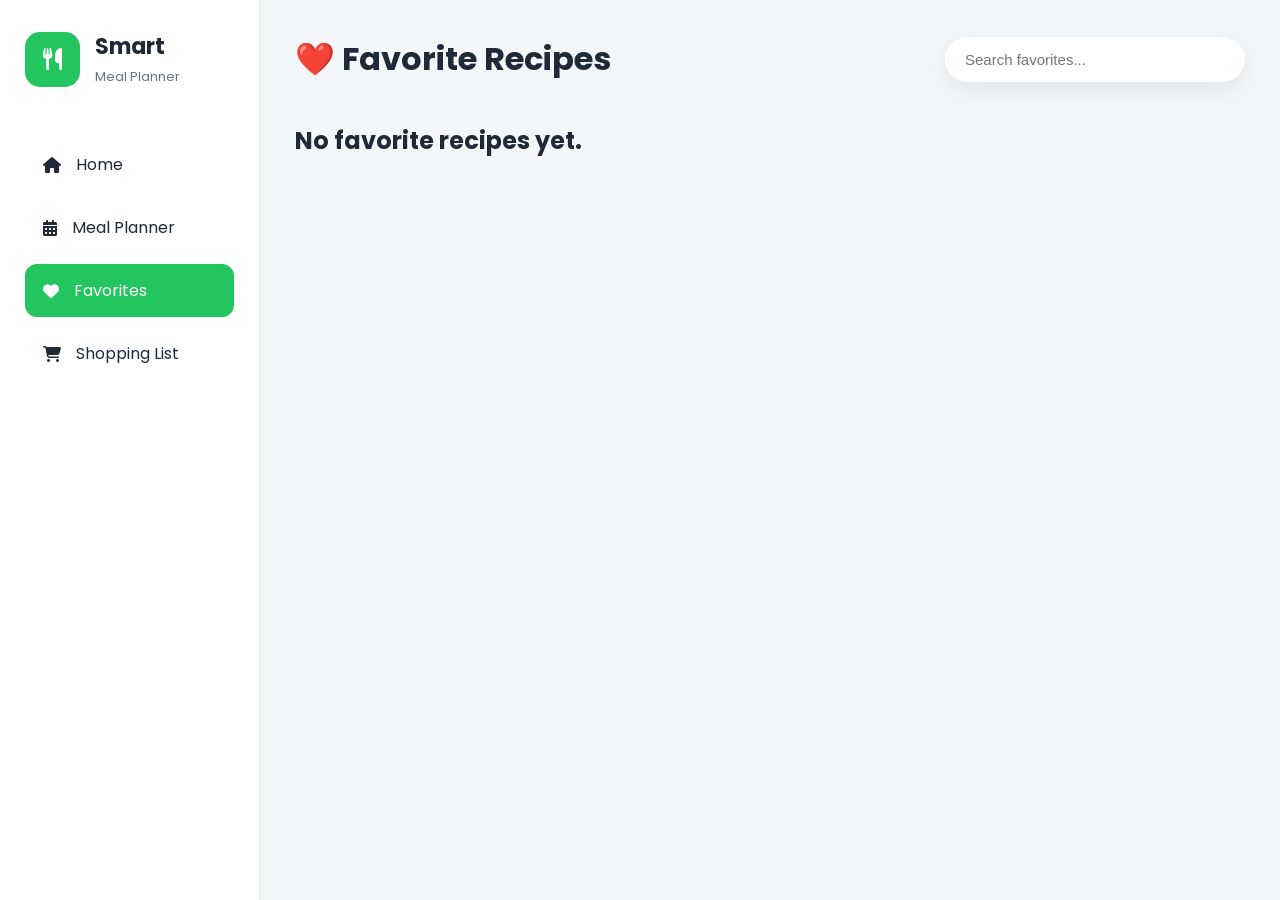
<file: smart-meal-planner/favorites.html>
<!DOCTYPE html>
<html lang="en">

<head>

    <meta charset="UTF-8">

    <meta name="viewport"
          content="width=device-width, initial-scale=1.0">

    <title>Favorites | Smart Meal Planner</title>

    <link rel="stylesheet" href="css/styles.css">

    <link rel="preconnect" href="https://fonts.googleapis.com">

    <link href="https://fonts.googleapis.com/css2?family=Poppins:wght@300;400;500;600;700&display=swap"
          rel="stylesheet">

    <link rel="stylesheet"
          href="https://cdnjs.cloudflare.com/ajax/libs/font-awesome/6.5.2/css/all.min.css">

</head>

<body>

<div class="container">

    <!-- Sidebar -->

    <aside class="sidebar">

        <div class="logo">

            <div class="logo-icon">

                <i class="fa-solid fa-utensils"></i>

            </div>

            <div>

                <h2>Smart</h2>

                <span>Meal Planner</span>

            </div>

        </div>

        <nav>

            <a href="index.html">

                <i class="fa-solid fa-house"></i>

                Home

            </a>

            <a href="planner.html">

                <i class="fa-solid fa-calendar-days"></i>

                Meal Planner

            </a>

            <a class="active" href="favorites.html">

                <i class="fa-solid fa-heart"></i>

                Favorites

            </a>

            <a href="shopping.html">

                <i class="fa-solid fa-cart-shopping"></i>

                Shopping List

            </a>

        </nav>

    </aside>

    <!-- Main -->

    <main class="main-content">

        <header class="topbar">

            <h1>❤️ Favorite Recipes</h1>

            <input
                type="text"
                id="favoriteSearch"
                placeholder="Search favorites..."
                class="favorite-search">

        </header>

        <div
            id="favoritesGrid"
            class="recipe-grid">

        </div>

    </main>

</div>

<template id="favoriteTemplate">

    <article class="recipe-card">

        <img class="recipe-image">

        <div class="recipe-content">

            <h3 class="recipe-title"></h3>

            <div class="recipe-meta">

                <span class="recipe-time"></span>

            </div>

            <div class="favorite-actions">

                <button class="view-btn">

                    View

                </button>

                <button class="remove-btn">

                    Remove

                </button>

            </div>

        </div>

    </article>

</template>

<script type="module">

import Favorites from "./js/Favorites.mjs";

const page = new Favorites();

page.render();

</script>

</body>

</html>
</file>
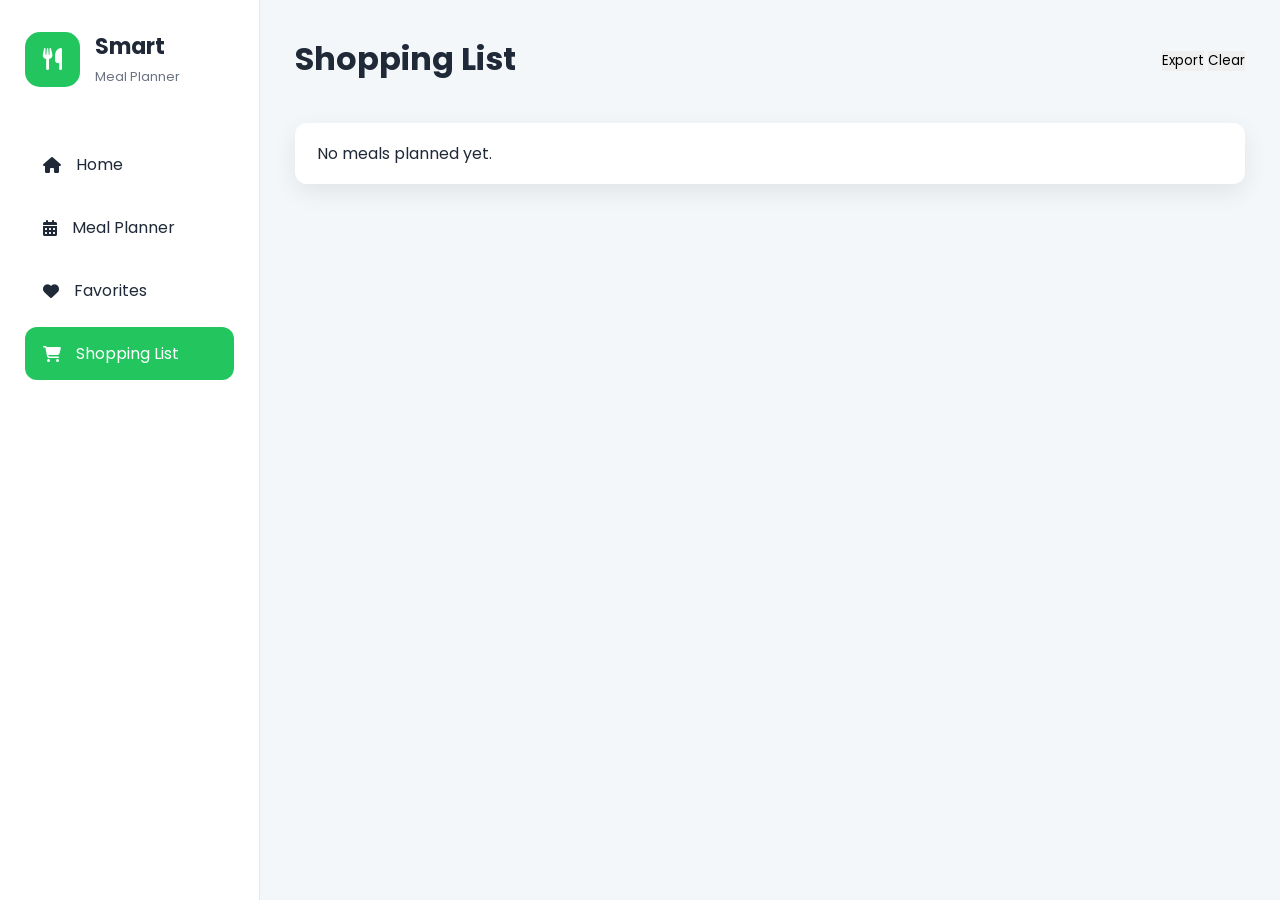
<file: smart-meal-planner/shopping.html>
<!DOCTYPE html>
<html lang="en">

<head>

    <meta charset="UTF-8">

    <meta name="viewport"
          content="width=device-width, initial-scale=1.0">

    <title>Shopping List | Smart Meal Planner</title>

    <link rel="stylesheet" href="css/styles.css">

    <link rel="preconnect" href="https://fonts.googleapis.com">

    <link href="https://fonts.googleapis.com/css2?family=Poppins:wght@300;400;500;600;700&display=swap"
          rel="stylesheet">

    <link rel="stylesheet"
          href="https://cdnjs.cloudflare.com/ajax/libs/font-awesome/6.5.2/css/all.min.css">

</head>

<body>

<div class="container">

    <!-- Sidebar -->

    <aside class="sidebar">

        <div class="logo">

            <div class="logo-icon">

                <i class="fa-solid fa-utensils"></i>

            </div>

            <div>

                <h2>Smart</h2>

                <span>Meal Planner</span>

            </div>

        </div>

        <nav>

            <a href="index.html">

                <i class="fa-solid fa-house"></i>

                Home

            </a>

            <a href="planner.html">

                <i class="fa-solid fa-calendar-days"></i>

                Meal Planner

            </a>

            <a href="favorites.html">

                <i class="fa-solid fa-heart"></i>

                Favorites

            </a>

            <a class="active" href="shopping.html">

                <i class="fa-solid fa-cart-shopping"></i>

                Shopping List

            </a>

        </nav>

    </aside>

    <main class="main-content">

        <header class="topbar">

            <h1>Shopping List</h1>

            <div>

                <button id="exportList">

                    Export

                </button>

                <button id="clearList">

                    Clear

                </button>

            </div>

        </header>

        <ul id="shoppingList"
            class="shopping-list">

        </ul>

    </main>

</div>

<script type="module">

import ShoppingList from "./js/ShoppingList.mjs";

const shopping = new ShoppingList();

shopping.render();

</script>

</body>

</html>
</file>
<file: smart-meal-planner/css/styles.css>
/* ===========================
   SMART MEAL PLANNER
   Global Styles
=========================== */

:root{

    --primary:#22C55E;
    --primary-dark:#16A34A;
    --secondary:#F97316;

    --bg:#F4F7FA;
    --card:#ffffff;

    --text:#1F2937;
    --text-light:#6B7280;

    --border:#E5E7EB;

    --shadow:0 8px 25px rgba(0,0,0,.08);

    --radius:18px;

    --transition:.3s;
}

.dark{

    --bg:#111827;
    --card:#1F2937;
    --text:#F9FAFB;
    --text-light:#D1D5DB;
    --border:#374151;
}

/* ========================= */

*{
    margin:0;
    padding:0;
    box-sizing:border-box;
}

body{

    font-family:'Poppins',sans-serif;
    background:var(--bg);
    color:var(--text);

}

img{

    width:100%;
    display:block;

}

a{

    text-decoration:none;
    color:inherit;

}

button{

    cursor:pointer;
    border:none;
    font-family:inherit;

}

.container{

    display:flex;
    min-height:100vh;

}

/* ===========================
SIDEBAR
=========================== */

.sidebar{

    width:260px;

    background:var(--card);

    border-right:1px solid var(--border);

    padding:30px 25px;

    position:fixed;

    left:0;
    top:0;
    bottom:0;

}

.logo{

    display:flex;

    align-items:center;

    gap:15px;

    margin-bottom:50px;

}

.logo-icon{

    width:55px;
    height:55px;

    border-radius:15px;

    background:var(--primary);

    display:flex;
    justify-content:center;
    align-items:center;

    color:white;

    font-size:22px;

}

.logo h2{

    font-size:22px;

}

.logo span{

    color:var(--text-light);

    font-size:13px;

}

.sidebar nav{

    display:flex;
    flex-direction:column;
    gap:10px;

}

.sidebar nav a{

    display:flex;

    align-items:center;

    gap:15px;

    padding:14px 18px;

    border-radius:12px;

    transition:var(--transition);

}

.sidebar nav a:hover{

    background:var(--primary);
    color:white;

}

.sidebar nav .active{

    background:var(--primary);
    color:white;

}

/* ===========================
MAIN
=========================== */

.main-content{

    flex:1;

    margin-left:260px;

    padding:35px;

}

/* ===========================
TOPBAR
=========================== */

.topbar{

    display:flex;

    justify-content:space-between;

    align-items:center;

    margin-bottom:40px;

}

.search-box{

    background:var(--card);

    width:500px;

    display:flex;

    align-items:center;

    gap:15px;

    padding:15px 20px;

    border-radius:50px;

    box-shadow:var(--shadow);

}

.search-box input{

    width:100%;

    border:none;

    outline:none;

    background:transparent;

    font-size:16px;

    color:var(--text);

}

.top-actions{

    display:flex;

    align-items:center;

    gap:20px;

}

.top-actions button,
.top-actions a{

    width:45px;
    height:45px;

    border-radius:50%;

    background:var(--card);

    display:flex;

    justify-content:center;
    align-items:center;

    box-shadow:var(--shadow);

}

.profile img{

    width:45px;
    height:45px;

    border-radius:50%;

}

/* ===========================
HERO
=========================== */

.hero{

    display:grid;

    grid-template-columns:1fr 450px;

    gap:40px;

    align-items:center;

    margin-bottom:60px;

}

.hero h1{

    font-size:48px;

    margin-bottom:20px;

    line-height:1.2;

}

.hero p{

    color:var(--text-light);

    font-size:18px;

    line-height:1.7;

    margin-bottom:30px;

}

.hero button{

    background:var(--primary);

    color:white;

    padding:16px 30px;

    border-radius:12px;

    font-size:16px;

    transition:.3s;

}

.hero button:hover{

    background:var(--primary-dark);

}

.hero img{

    border-radius:25px;

    height:380px;

    object-fit:cover;

    box-shadow:var(--shadow);

}

/* ===========================
SECTION TITLE
=========================== */

.section-title{

    display:flex;

    justify-content:space-between;

    align-items:center;

    margin-bottom:25px;

}

.section-title h2{

    font-size:28px;

}

.section-title a{

    color:var(--primary);

    font-weight:600;

}

/* ===========================
RECIPE GRID
=========================== */

.recipe-grid{

    display:grid;

    grid-template-columns:repeat(auto-fit,minmax(250px,1fr));

    gap:25px;

    margin-bottom:60px;

}

.recipe-card{

    background:var(--card);

    border-radius:20px;

    overflow:hidden;

    box-shadow:var(--shadow);

    transition:.3s;

}

.recipe-card:hover{

    transform:translateY(-8px);

}

.recipe-image{

    width:100%;

    height:220px;

    object-fit:cover;

}

.recipe-content{

    padding:20px;

}

.recipe-title{

    margin-bottom:15px;

}

.recipe-meta{

    display:flex;

    justify-content:space-between;

    color:var(--text-light);

    margin-bottom:15px;

}

.favorite-btn{

    width:45px;

    height:45px;

    border-radius:50%;

    background:var(--primary);

    color:white;

}

/* ===========================
WEEKLY PLANNER
=========================== */

.planner-preview{

    margin-bottom:60px;

}

.week{

    display:grid;

    grid-template-columns:repeat(7,1fr);

    gap:15px;

}

.day{

    background:var(--card);

    border-radius:16px;

    padding:20px;

    text-align:center;

    box-shadow:var(--shadow);

}

.day h3{

    margin-bottom:15px;

}

.meal-slot{

    background:#EDF2F7;

    border-radius:10px;

    padding:30px 10px;

    color:#777;

}

.dark .meal-slot{

    background:#374151;

}

/* ===========================
STATISTICS
=========================== */

.stats{

    display:grid;

    grid-template-columns:repeat(auto-fit,minmax(220px,1fr));

    gap:25px;

}

.stat-card{

    background:var(--card);

    padding:30px;

    border-radius:20px;

    box-shadow:var(--shadow);

    text-align:center;

}

.stat-card i{

    font-size:35px;

    color:var(--primary);

    margin-bottom:15px;

}

.stat-card h3{

    margin-bottom:10px;

}

.stat-card p{

    color:var(--text-light);

    font-size:18px;

}

/* ===========================
BUTTONS
=========================== */

button{

    transition:.3s;

}

button:hover{

    transform:scale(1.05);

}

/* ===========================
SCROLLBAR
=========================== */

::-webkit-scrollbar{

    width:10px;

}

::-webkit-scrollbar-thumb{

    background:var(--primary);

    border-radius:10px;

}

::-webkit-scrollbar-track{

    background:#ddd;

}

/* ===========================
TABLET
=========================== */

@media(max-width:992px){

.sidebar{

    width:90px;

}

.sidebar .logo h2,
.sidebar .logo span,
.sidebar nav a{

    font-size:0;

}

.sidebar nav a i{

    font-size:20px;

}

.main-content{

    margin-left:90px;

}

.hero{

    grid-template-columns:1fr;

}

.search-box{

    width:100%;

}

.week{

    grid-template-columns:repeat(2,1fr);

}

}

/* ===========================
PHONE
=========================== */

@media(max-width:768px){

.topbar{

    flex-direction:column;

    gap:20px;

}

.hero h1{

    font-size:34px;

}

.main-content{

    padding:20px;

}

.week{

    grid-template-columns:1fr;

}

.recipe-grid{

    grid-template-columns:1fr;

}

.stats{

    grid-template-columns:1fr;

}

}

/* =======================================
Recipe Details Page
======================================= */

.recipe-hero{

display:grid;

grid-template-columns:420px 1fr;

gap:40px;

margin-bottom:50px;

align-items:start;

}

.recipe-hero img{

width:100%;

border-radius:20px;

box-shadow:var(--shadow);

}

.recipe-info h1{

font-size:40px;

margin-bottom:20px;

}

.recipe-stats{

display:flex;

gap:25px;

margin-bottom:25px;

flex-wrap:wrap;

color:var(--text-light);

}

.summary{

line-height:1.8;

margin-bottom:30px;

}

.recipe-buttons{

display:flex;

gap:15px;

margin-top:20px;

}

.primary-btn{

background:var(--primary);

color:white;

padding:15px 25px;

border-radius:12px;

}

.secondary-btn{

background:var(--secondary);

color:white;

padding:15px 25px;

border-radius:12px;

}

.recipe-section{

background:var(--card);

padding:30px;

margin-bottom:35px;

border-radius:20px;

box-shadow:var(--shadow);

}

.ingredients-list{

margin-top:20px;

padding-left:25px;

line-height:2;

}

.instruction-step{

background:#f7f7f7;

padding:20px;

border-radius:15px;

margin-bottom:20px;

}

.dark .instruction-step{

background:#2b3648;

}

.nutrition-grid{

display:grid;

grid-template-columns:repeat(auto-fit,minmax(180px,1fr));

gap:20px;

margin-top:25px;

}

.nutrition-card{

background:var(--bg);

padding:25px;

border-radius:15px;

text-align:center;

}

.nutrition-card h4{

margin-bottom:10px;

}

.error-page{

display:flex;

flex-direction:column;

justify-content:center;

align-items:center;

height:100vh;

}

@media(max-width:900px){

.recipe-hero{

grid-template-columns:1fr;

}

.recipe-info h1{

font-size:30px;

}

}

/* ============================
FAVORITES
============================ */

.favorite-search{

padding:14px 20px;

border:none;

border-radius:30px;

width:300px;

box-shadow:var(--shadow);

font-size:15px;

}

.favorite-actions{

display:flex;

justify-content:space-between;

margin-top:20px;

}

.view-btn{

background:var(--primary);

color:white;

padding:10px 18px;

border-radius:8px;

}

.remove-btn{

background:#ef4444;

color:white;

padding:10px 18px;

border-radius:8px;

}

/* ===========================
MEAL PLANNER
=========================== */

.planner-grid{

display:grid;

grid-template-columns:repeat(auto-fit,minmax(250px,1fr));

gap:25px;

margin-top:30px;

}

.planner-card{

background:var(--card);

padding:25px;

border-radius:18px;

box-shadow:var(--shadow);

}

.planner-card h3{

margin-bottom:15px;

}

.meal-input{

width:100%;

padding:14px;

border:1px solid var(--border);

border-radius:10px;

margin-bottom:15px;

font-size:15px;

}

.save-meal{

width:100%;

background:var(--primary);

color:white;

padding:12px;

border-radius:10px;

font-size:15px;

}

/* ===========================
SHOPPING LIST
=========================== */

.shopping-list{

list-style:none;

margin-top:30px;

display:flex;

flex-direction:column;

gap:15px;

}

.shopping-item{

background:var(--card);

padding:18px 22px;

display:flex;

justify-content:space-between;

align-items:center;

border-radius:12px;

box-shadow:var(--shadow);

}

.shopping-item label{

display:flex;

align-items:center;

gap:15px;

cursor:pointer;

font-size:16px;

}

.shopping-item input{

width:20px;

height:20px;

}

.shopping-item.checked{

opacity:.5;

text-decoration:line-through;

}
</file>
